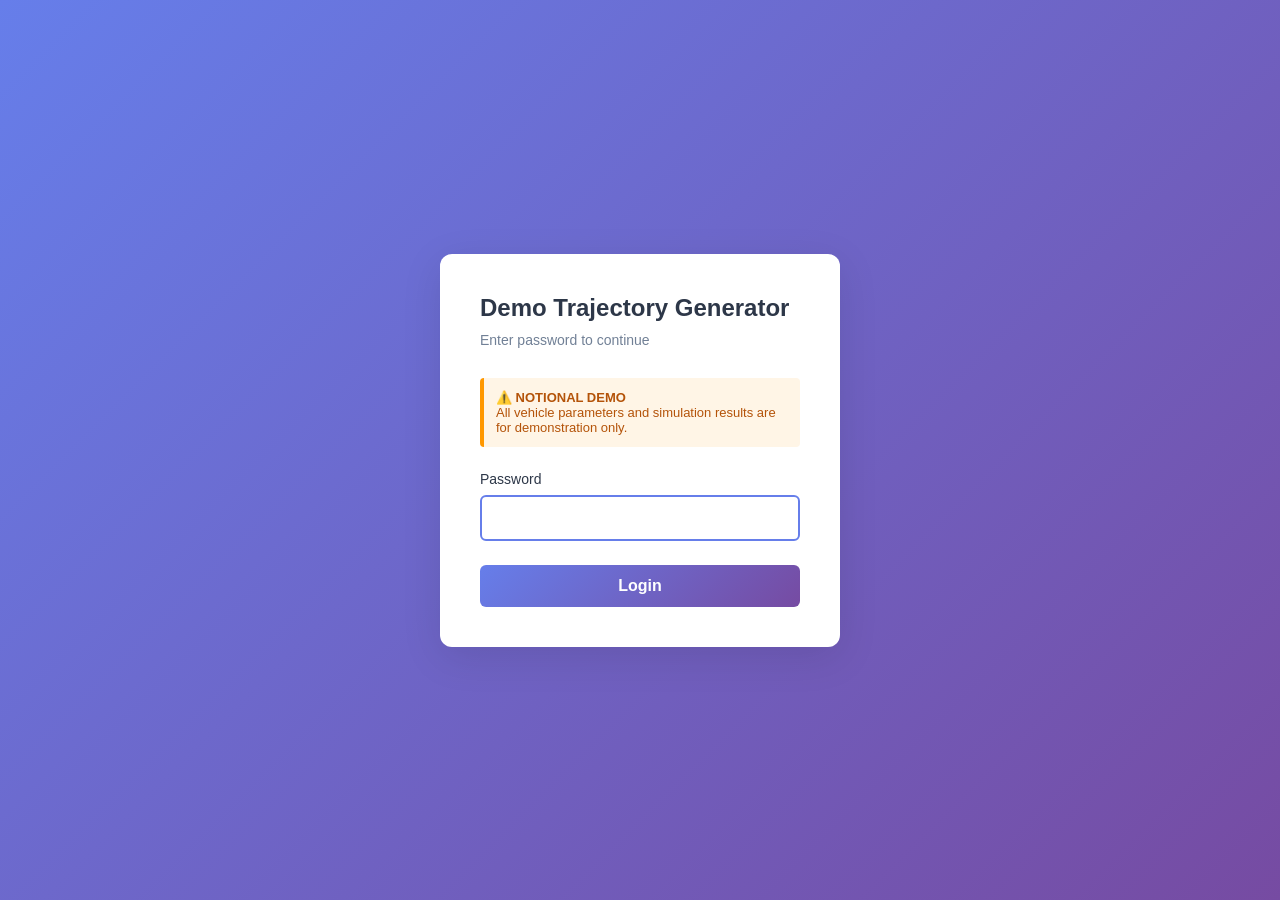
<file: static/login.html>
<!DOCTYPE html>
<html lang="en">
<head>
    <meta charset="UTF-8">
    <meta name="viewport" content="width=device-width, initial-scale=1.0">
    <title>Login - Demo Trajectory Generator</title>
    <style>
        * {
            margin: 0;
            padding: 0;
            box-sizing: border-box;
        }
        
        body {
            font-family: -apple-system, BlinkMacSystemFont, 'Segoe UI', Roboto, 'Helvetica Neue', Arial, sans-serif;
            background: linear-gradient(135deg, #667eea 0%, #764ba2 100%);
            min-height: 100vh;
            display: flex;
            align-items: center;
            justify-content: center;
            padding: 20px;
        }
        
        .login-container {
            background: white;
            border-radius: 12px;
            box-shadow: 0 10px 40px rgba(0, 0, 0, 0.1);
            padding: 40px;
            width: 100%;
            max-width: 400px;
        }
        
        h1 {
            font-size: 24px;
            margin-bottom: 10px;
            color: #2d3748;
        }
        
        .subtitle {
            color: #718096;
            margin-bottom: 30px;
            font-size: 14px;
        }
        
        .warning {
            background: #fff5e6;
            border-left: 4px solid #ff9800;
            padding: 12px;
            margin-bottom: 24px;
            font-size: 13px;
            color: #b45309;
            border-radius: 4px;
        }
        
        .form-group {
            margin-bottom: 24px;
        }
        
        label {
            display: block;
            margin-bottom: 8px;
            font-weight: 500;
            color: #2d3748;
            font-size: 14px;
        }
        
        input[type="password"] {
            width: 100%;
            padding: 12px;
            border: 2px solid #e2e8f0;
            border-radius: 6px;
            font-size: 16px;
            transition: border-color 0.2s;
        }
        
        input[type="password"]:focus {
            outline: none;
            border-color: #667eea;
        }
        
        button {
            width: 100%;
            padding: 12px;
            background: linear-gradient(135deg, #667eea 0%, #764ba2 100%);
            color: white;
            border: none;
            border-radius: 6px;
            font-size: 16px;
            font-weight: 600;
            cursor: pointer;
            transition: transform 0.2s, box-shadow 0.2s;
        }
        
        button:hover {
            transform: translateY(-1px);
            box-shadow: 0 4px 12px rgba(102, 126, 234, 0.4);
        }
        
        button:active {
            transform: translateY(0);
        }
        
        button:disabled {
            opacity: 0.6;
            cursor: not-allowed;
        }
        
        .error {
            background: #fee;
            border-left: 4px solid #f44;
            padding: 12px;
            margin-bottom: 24px;
            color: #c53030;
            font-size: 14px;
            border-radius: 4px;
            display: none;
        }
        
        .error.show {
            display: block;
        }
    </style>
</head>
<body>
    <div class="login-container">
        <h1>Demo Trajectory Generator</h1>
        <p class="subtitle">Enter password to continue</p>
        
        <div class="warning">
            <strong>⚠️ NOTIONAL DEMO</strong><br>
            All vehicle parameters and simulation results are for demonstration only.
        </div>
        
        <div id="errorMessage" class="error"></div>
        
        <form id="loginForm">
            <div class="form-group">
                <label for="password">Password</label>
                <input type="password" id="password" name="password" required autofocus>
            </div>
            
            <button type="submit" id="loginBtn">Login</button>
        </form>
    </div>
    
    <script>
        const form = document.getElementById('loginForm');
        const errorDiv = document.getElementById('errorMessage');
        const loginBtn = document.getElementById('loginBtn');
        
        form.addEventListener('submit', async (e) => {
            e.preventDefault();
            
            errorDiv.classList.remove('show');
            loginBtn.disabled = true;
            loginBtn.textContent = 'Logging in...';
            
            const password = document.getElementById('password').value;
            const formData = new FormData();
            formData.append('password', password);
            
            try {
                const response = await fetch('/api/login', {
                    method: 'POST',
                    body: formData
                });
                
                if (response.ok) {
                    window.location.href = '/static/index.html';
                } else {
                    const data = await response.json();
                    errorDiv.textContent = data.detail || 'Login failed';
                    errorDiv.classList.add('show');
                    loginBtn.disabled = false;
                    loginBtn.textContent = 'Login';
                }
            } catch (error) {
                errorDiv.textContent = 'Network error. Please try again.';
                errorDiv.classList.add('show');
                loginBtn.disabled = false;
                loginBtn.textContent = 'Login';
            }
        });
    </script>
</body>
</html>
</file>
